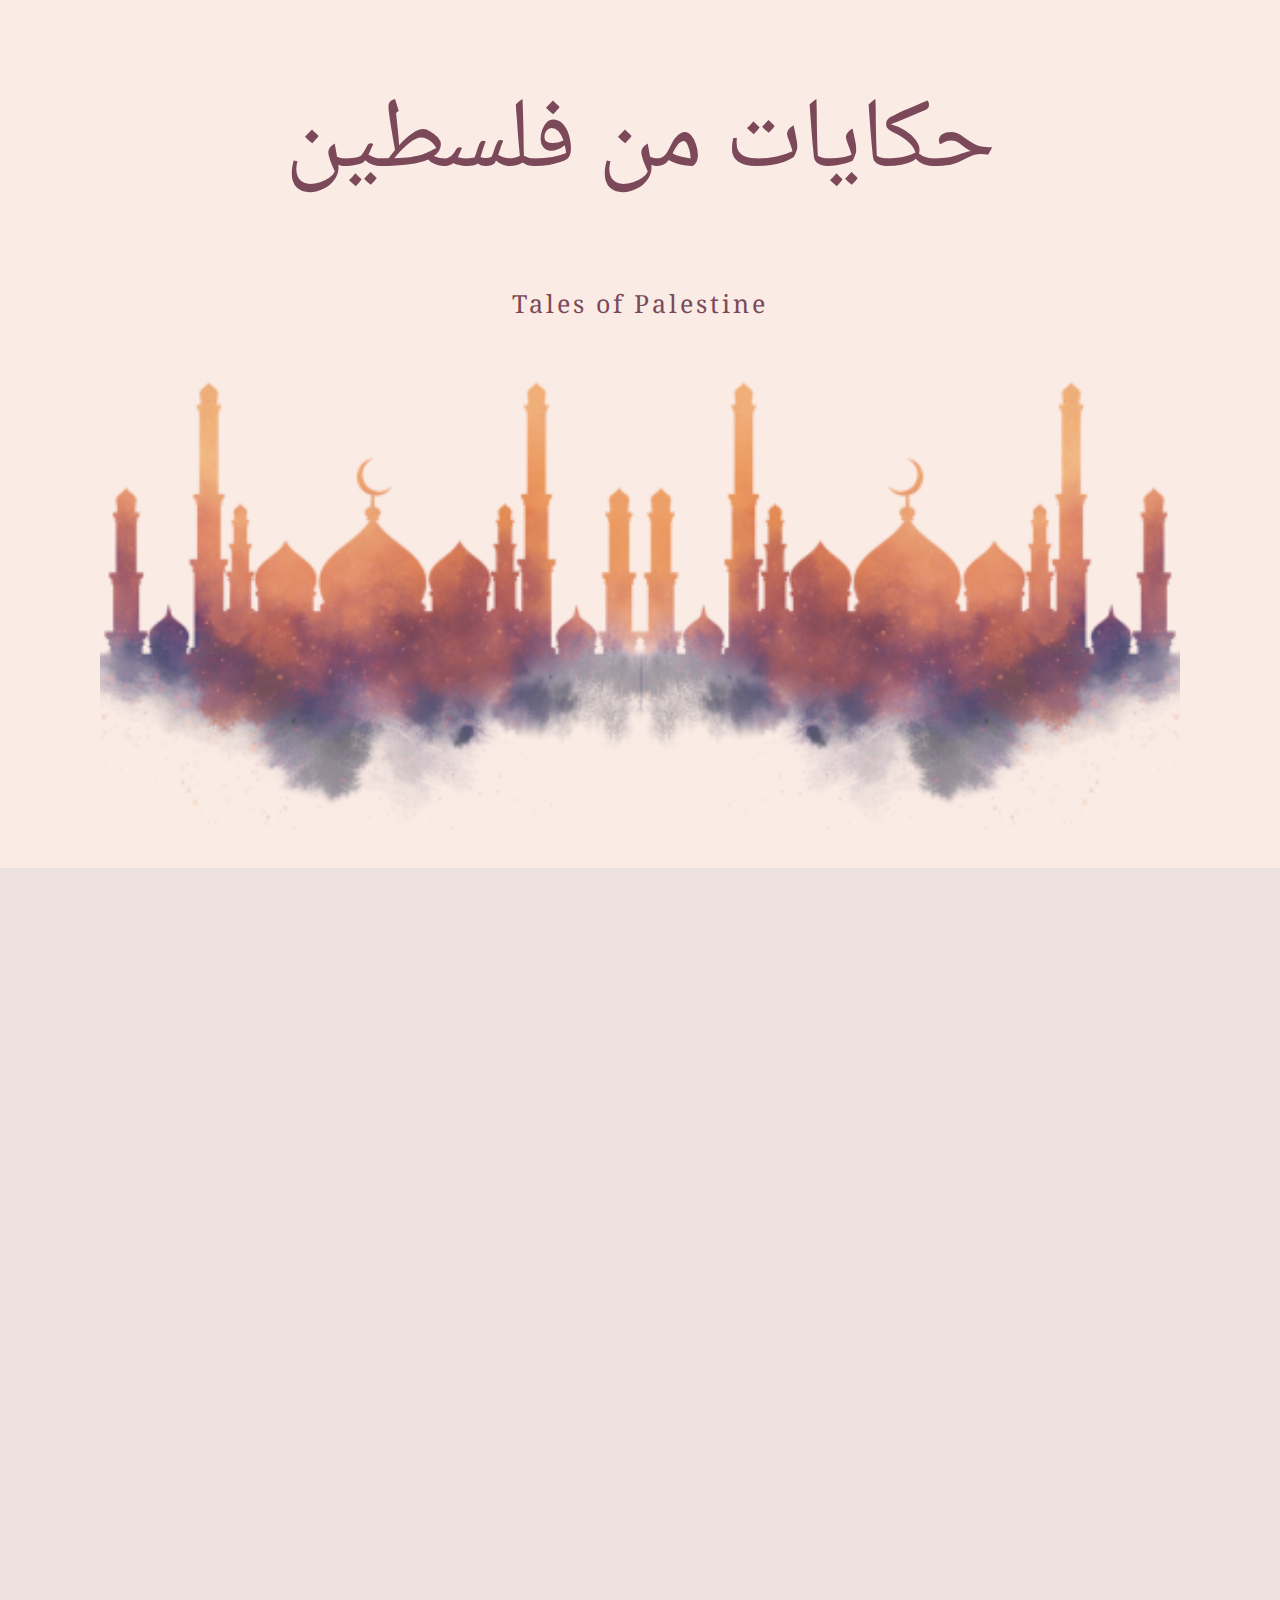
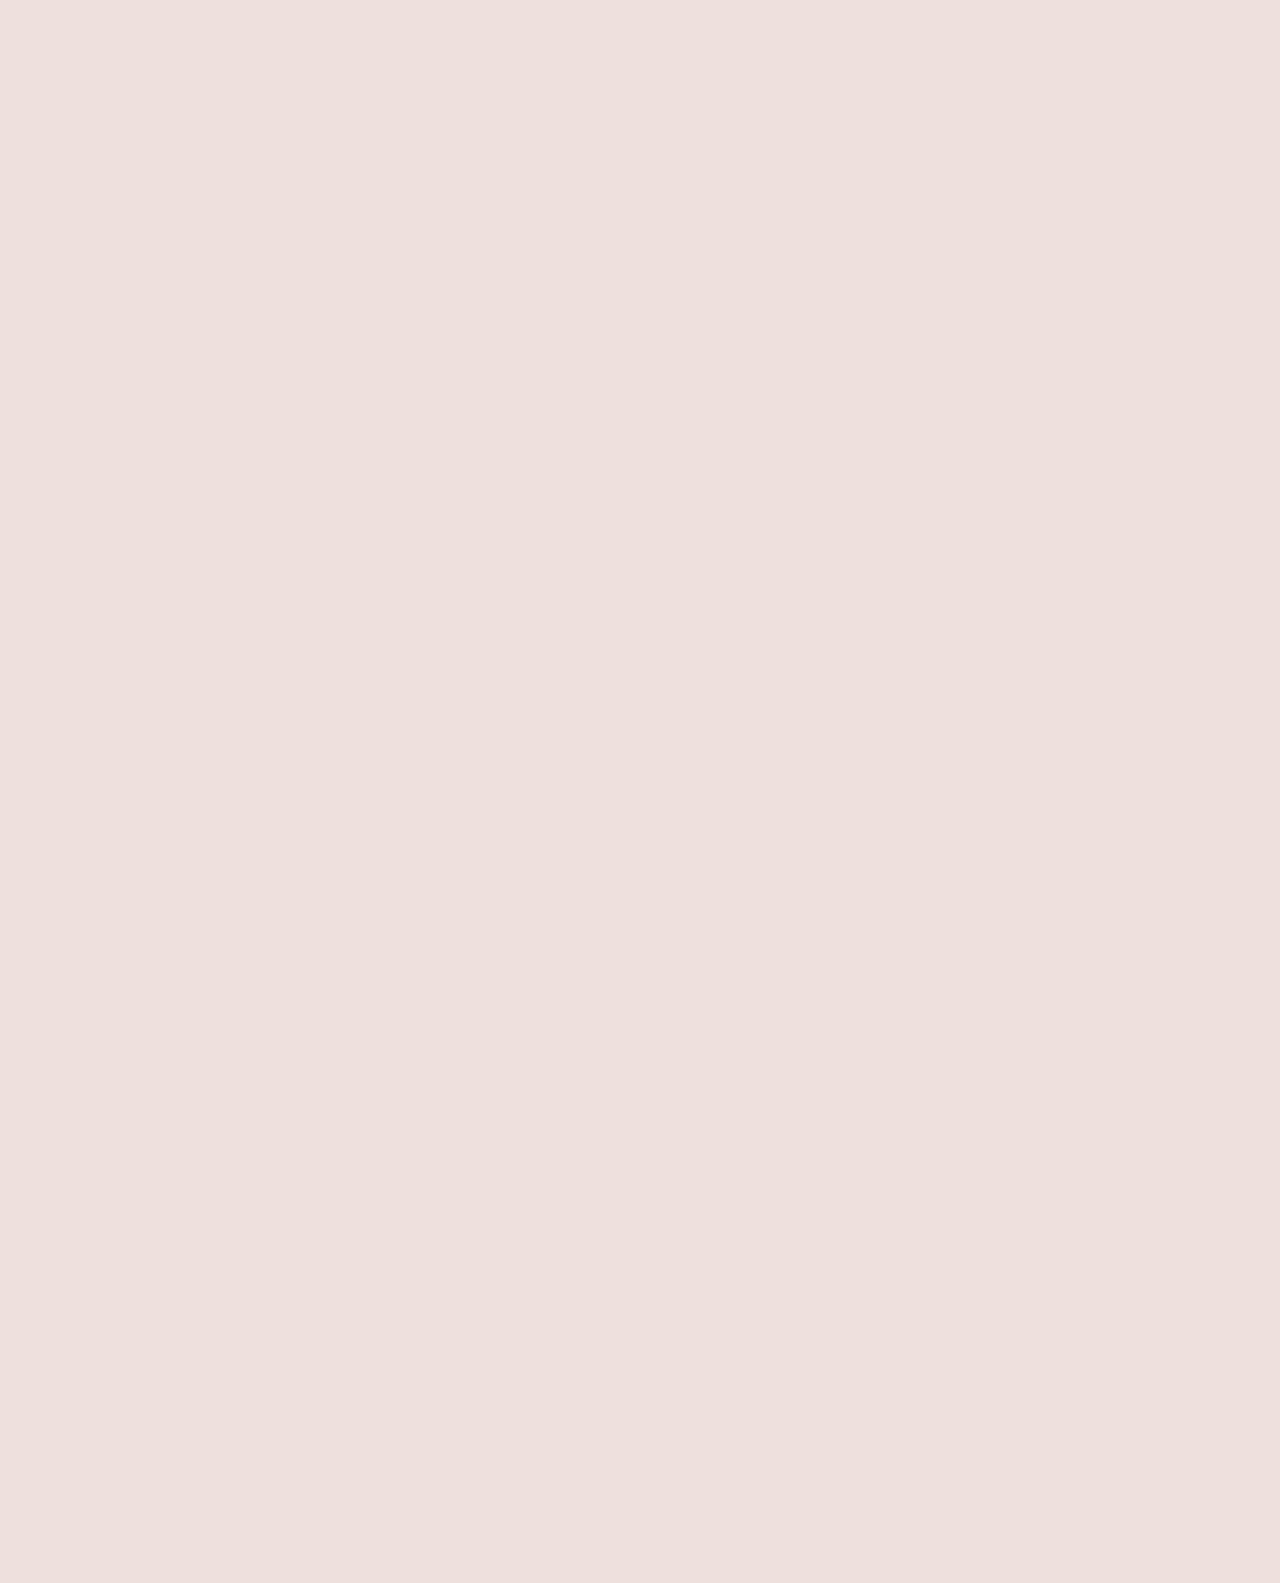
<file: index.html>
<!DOCTYPE html>
<html lang="en">
  <head>
    <meta charset="UTF-8" />
    <meta http-equiv="X-UA-Compatible" content="IE=edge" />
    <meta name="viewport" content="width=device-width, initial-scale=1.0" />
    <meta
      name="description"
      content="Explore a world of Palestinian stories, art, and cultural narratives that showcase resilience and creativity. Dive into our collection of blog posts, artworks, and voices that resonate with strength and hope in the face of adversity."
    />

    <meta
      name="keywords"
      content="Palestinian stories, cultural resilience, art, creativity, hope, adversity, Palestinian voices, blog, artwork, cultural narratives, Palestinian culture"
    />

    <meta name="author" content="Kristine Bjørgan Østby" />
    <link rel="preconnect" href="https://fonts.googleapis.com" />
    <link rel="preconnect" href="https://fonts.gstatic.com" crossorigin />
    <link
      href="https://fonts.googleapis.com/css2?family=Noto+Naskh+Arabic:wght@400..700&display=swap"
      rel="stylesheet"
    />
    <!-- Hotjar Tracking Code for Tales of Palestine -->
    <script>
      (function (h, o, t, j, a, r) {
        h.hj =
          h.hj ||
          function () {
            (h.hj.q = h.hj.q || []).push(arguments);
          };
        h._hjSettings = { hjid: 3867950, hjsv: 6 };
        a = o.getElementsByTagName("head")[0];
        r = o.createElement("script");
        r.async = 1;
        r.src = t + h._hjSettings.hjid + j + h._hjSettings.hjsv;
        a.appendChild(r);
      })(window, document, "https://static.hotjar.com/c/hotjar-", ".js?sv=");
    </script>
    <title></title>
    <link href="/css/styles.css" rel="stylesheet" />
    <script type="module" src="./js/index.js"></script>
  </head>
  <body>
    <!-- HEADER -->
    <header class="main-head">
      <div>
        <h1 class="maintitle">حكايات من فلسطين</h1>
        <h2 class="subtitle">Tales of Palestine</h2>
        <div class="header-img"></div>
      </div>
    </header>
    <header class="subhead">
      <button class="hamburger">☰</button>
      <a href="index.html" class="sub-title-link">
        <h1 class="sub-title">حكايات من فلسطين</h1>
      </a>
      <nav class="subhead-nav">
        <a class="sub-navlink" href="index.html" aria-label="Home">Home</a>
        <a class="sub-navlink" href="blogposts.html" aria-label="Blog">Blog</a>
        <a class="sub-navlink" href="about.html" aria-label="Visit us">About</a>
        <a class="sub-navlink" href="contact.html" aria-label="Get Involved"
          >Contact</a
        >
      </nav>
      <form action="/search" method="get" class="search">
        <label for="search-input" class="visually-hidden">Search</label>
        <input
          type="search"
          id="search-input"
          placeholder="SEARCH HERE"
          name="search"
        />
      </form>
    </header>
    <!-- MAIN -->

    <div id="blogCarousel" class="carousel">
      <h2>Latest blogposts</h2>
      <div class="carousel-content"></div>
      <button class="carousel-arrow carousel-prev">Prev</button>
      <button class="carousel-arrow carousel-next">Next</button>
    </div>

    <a href="about.html" class="intro-link">
      <h3 class="intro">Get to know us</h3>
    </a>
    <div id="index-about-content" class="index-about-content"></div>

    <div class="index-contact-content">
      <div class="loader">
        <div class="spinner">Loading</div>
      </div>
      <form class="contact" id="contact-form">
        <div class="bg">
          <label for="name">Name</label>
          <input
            type="text"
            id="name"
            name="name"
            placeholder="Your name here"
          />
          <span id="name-error" class="error"></span>
        </div>
        <div class="bg">
          <label for="email">Email</label>
          <input
            type="text"
            id="email"
            name="email"
            placeholder="Your email here"
          />
          <span id="email-error" class="error"></span>
        </div>
        <div class="bg">
          <label for="subject">Subject</label>
          <input
            type="text"
            id="subject"
            name="subject"
            placeholder="Your subject here"
          />
          <span id="subject-error" class="error"></span>
        </div>
        <div class="bg">
          <label for="message">Message</label>
          <textarea
            id="message"
            name="message"
            rows="4"
            placeholder="Your message here"
          ></textarea>
          <span id="message-error" class="error"></span>
        </div>
        <div class="button-container">
          <button class="submit" type="submit" value="send">Send</button>
        </div>
      </form>
    </div>

    <div id="newsletter-signup" class="newsletter">
      <h2>Sign up to our newsletter</h2>
      <label for="newsletter-email" class="visually-hidden">Newsletter</label>
      <input
        type="email"
        id="newsletter-email"
        placeholder="Enter your email"
        required
      />
      <button id="newsletter-submit" type="button">Sign Up</button>
      <div id="newsletter-message"></div>
    </div>

    <!-- FOOTER -->

    <footer>
      <p>Copyright © 2023 - All rights reserved</p>
    </footer>
  </body>
</html>
</file>
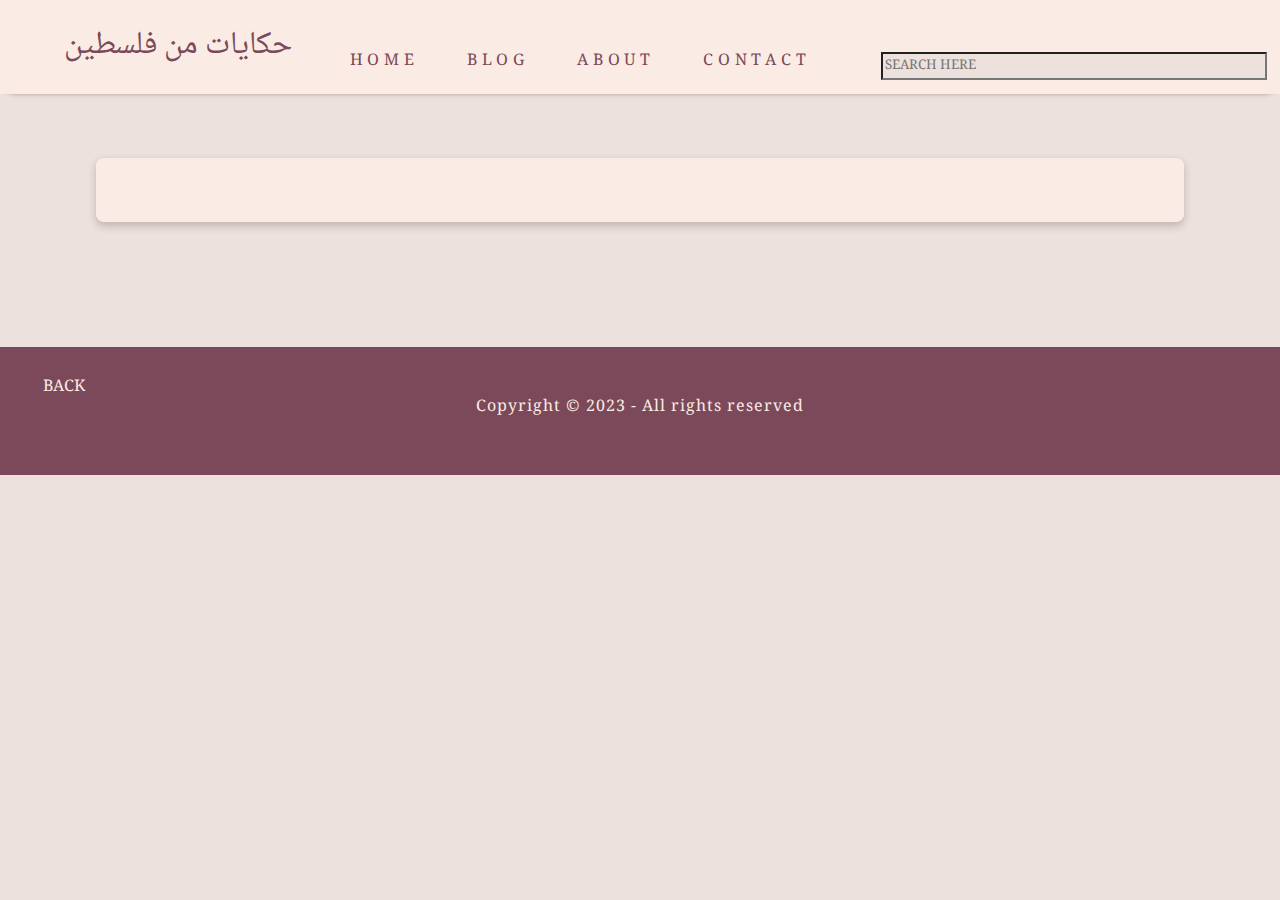
<file: about.html>
<!DOCTYPE html>
<html lang="en">
  <head>
    <meta charset="UTF-8" />
    <meta http-equiv="X-UA-Compatible" content="IE=edge" />
    <meta name="viewport" content="width=device-width, initial-scale=1.0" />
    <meta
      name="description"
      content="Explore a world of Palestinian stories, art, and cultural narratives that showcase resilience and creativity. Dive into our collection of blog posts, artworks, and voices that resonate with strength and hope in the face of adversity."
    />

    <meta
      name="keywords"
      content="Palestinian stories, cultural resilience, art, creativity, hope, adversity, Palestinian voices, blog, artwork, cultural narratives, Palestinian culture"
    />

    <meta name="author" content="Kristine Bjørgan Østby" />
    <link rel="preconnect" href="https://fonts.googleapis.com" />
    <link rel="preconnect" href="https://fonts.gstatic.com" crossorigin />
    <link
      href="https://fonts.googleapis.com/css2?family=Noto+Naskh+Arabic:wght@400..700&display=swap"
      rel="stylesheet"
    />
    <!-- Hotjar Tracking Code for Tales of Palestine -->
    <script>
      (function (h, o, t, j, a, r) {
        h.hj =
          h.hj ||
          function () {
            (h.hj.q = h.hj.q || []).push(arguments);
          };
        h._hjSettings = { hjid: 3867950, hjsv: 6 };
        a = o.getElementsByTagName("head")[0];
        r = o.createElement("script");
        r.async = 1;
        r.src = t + h._hjSettings.hjid + j + h._hjSettings.hjsv;
        a.appendChild(r);
      })(window, document, "https://static.hotjar.com/c/hotjar-", ".js?sv=");
    </script>
    <title></title>
    <link href="/css/styles.css" rel="stylesheet" />
    <script type="module" src="./js/index.js"></script>
  </head>
  <body>
    <!-- HEADER -->
    <header class="subhead">
      <button class="hamburger">☰</button>
      <a href="index.html" class="sub-title-link">
        <h1 class="sub-title">حكايات من فلسطين</h1>
      </a>
      <nav class="subhead-nav">
        <a class="sub-navlink" href="index.html" aria-label="Home">Home</a>
        <a class="sub-navlink" href="blogposts.html" aria-label="Blog">Blog</a>
        <a class="sub-navlink" href="about.html" aria-label="Visit us">About</a>
        <a class="sub-navlink" href="contact.html" aria-label="Get Involved"
          >Contact</a
        >
      </nav>
      <form action="/search" method="get" class="search">
        <label for="search" class="search">Search</label>
        <input
          type="text"
          id="search"
          placeholder="SEARCH HERE"
          name="search"
        />
      </form>
    </header>
    <!-- MAIN -->
    <div class="about-content" id="about-content"></div>
    <div class="links-container"></div>
    <button id="back">Back</button>
    <div class="loader">
      <div class="spinner">Loading</div>
    </div>

    <!-- FOOTER -->
    <footer>
      <p>Copyright © 2023 - All rights reserved</p>
    </footer>
  </body>
</html>
</file>
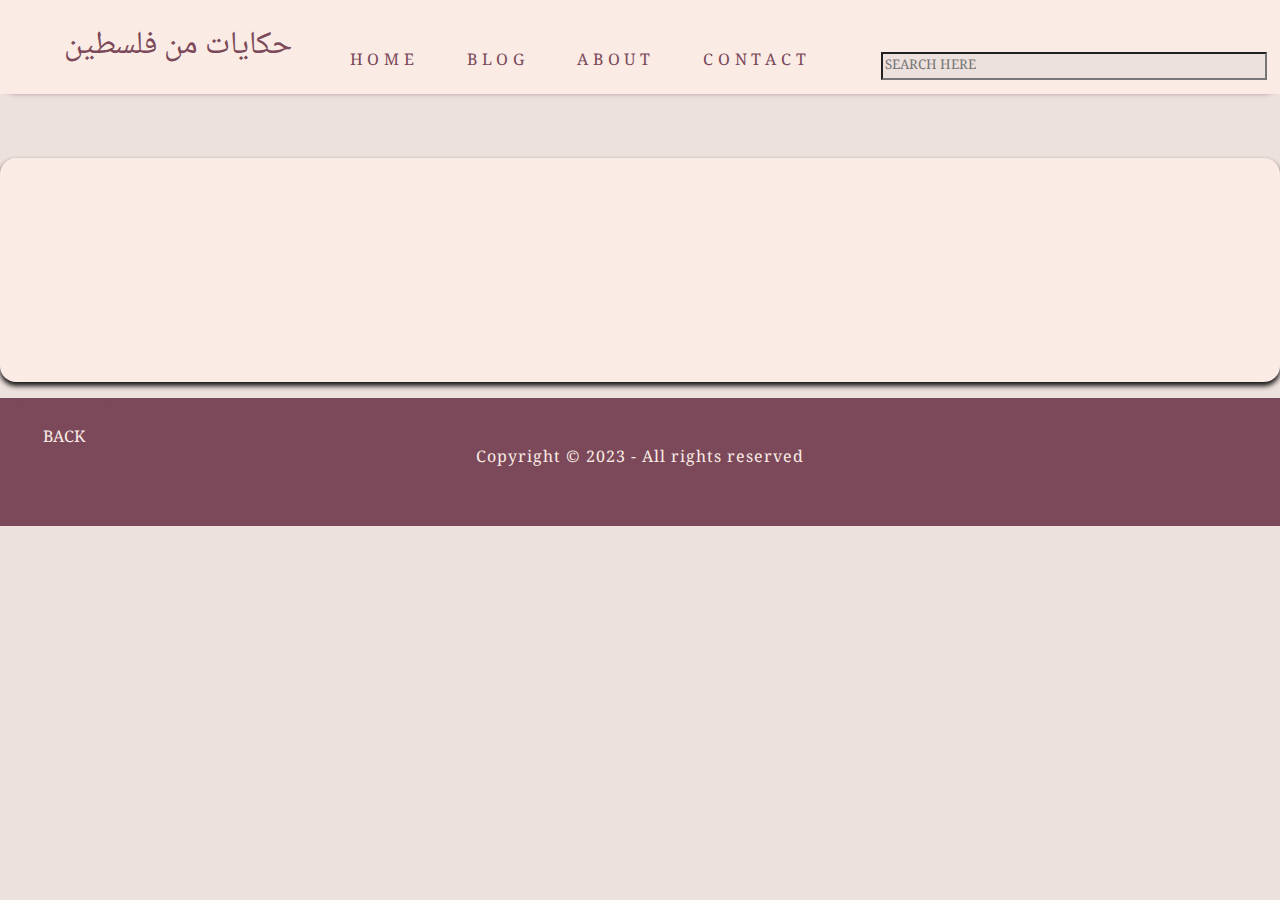
<file: blogpost.html>
<!DOCTYPE html>
<html lang="en">
  <head>
    <meta charset="UTF-8" />
    <meta http-equiv="X-UA-Compatible" content="IE=edge" />
    <meta name="viewport" content="width=device-width, initial-scale=1.0" />
    <meta
      name="description"
      content="Look further into your favorites"
    />
    <meta
      name="keywords"
      content="Palestinian literature, Palestinian poetry, cultural heritage, narrative traditions, Palestinian poets, literary works"
    />
    <meta name="author" content="Kristine Bjørgan Østby" />
    <link rel="preconnect" href="https://fonts.googleapis.com" />
    <link rel="preconnect" href="https://fonts.gstatic.com" crossorigin />
    <link
      href="https://fonts.googleapis.com/css2?family=Noto+Naskh+Arabic:wght@400..700&display=swap"
      rel="stylesheet"
    />
    <!-- Hotjar Tracking Code for Tales of Palestine -->
    <script>
      (function (h, o, t, j, a, r) {
        h.hj =
          h.hj ||
          function () {
            (h.hj.q = h.hj.q || []).push(arguments);
          };
        h._hjSettings = { hjid: 3867950, hjsv: 6 };
        a = o.getElementsByTagName("head")[0];
        r = o.createElement("script");
        r.async = 1;
        r.src = t + h._hjSettings.hjid + j + h._hjSettings.hjsv;
        a.appendChild(r);
      })(window, document, "https://static.hotjar.com/c/hotjar-", ".js?sv=");
    </script>
    <title></title>
    <link href="/css/styles.css" rel="stylesheet" />
    <script type="module" src="./js/index.js"></script>
  </head>
  <body>
    <!-- HEADER -->
    <header class="subhead">
      <button class="hamburger">☰</button>
      <a href="index.html" class="sub-title-link">
        <h1 class="sub-title">حكايات من فلسطين</h1>
      </a>
      <nav class="subhead-nav">
        <a class="sub-navlink" href="index.html" aria-label="Home">Home</a>
        <a class="sub-navlink" href="blogposts.html" aria-label="Blog">Blog</a>
        <a class="sub-navlink" href="about.html" aria-label="Visit us">About</a>
        <a class="sub-navlink" href="contact.html" aria-label="Get Involved"
          >Contact</a
        >
      </nav>
      <form action="/search" method="get" class="search">
        <label for="search" class="search">Search</label>
        <input
          type="text"
          id="search"
          placeholder="SEARCH HERE"
          name="search"
        />
      </form>
    </header>

    <!-- MAIN -->

    <div id="blogpost-container"></div>
    <button id="back">Back</button>
    <div class="loader">
      <div class="spinner">Loading</div>
    </div>

    <!-- FOOTER -->

    <footer>
      <p>Copyright © 2023 - All rights reserved</p>
    </footer>
  </body>
</html>
</file>
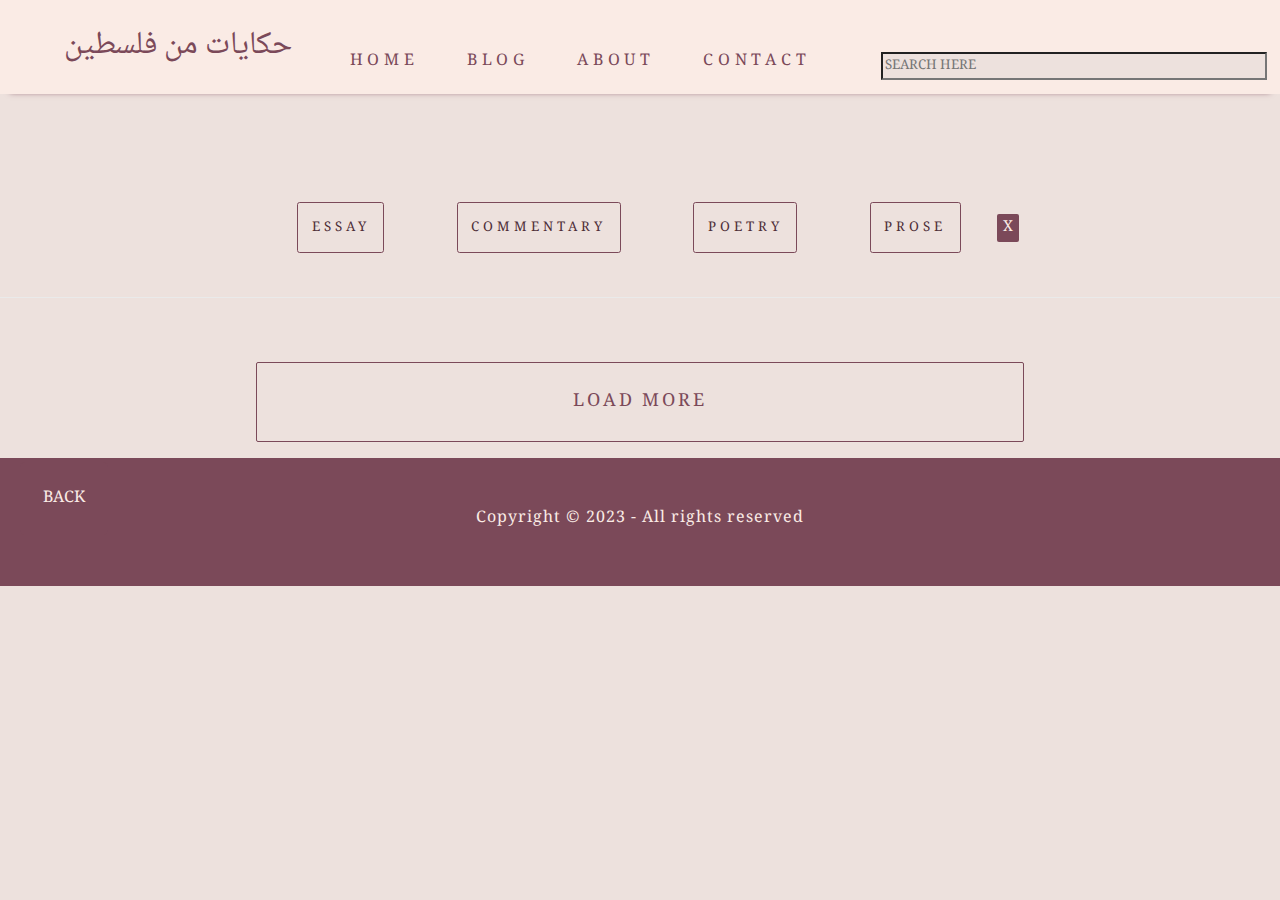
<file: blogposts.html>
<!DOCTYPE html>
<html lang="en">
  <head>
    <meta charset="UTF-8" />
    <meta http-equiv="X-UA-Compatible" content="IE=edge" />
    <meta name="viewport" content="width=device-width, initial-scale=1.0" />
    <meta
      name="description"
      content="Explore our curated blog posts featuring Palestinian literature, stories, and art. Dive deep into narratives that celebrate Palestinian culture, heritage, and the enduring spirit of its people."
    />

    <meta
      name="keywords"
      content="Palestinian blog, literature, stories, Palestinian art, culture, heritage, narratives, Palestinian writers, cultural blog, Middle Eastern art, Palestinian history"
    />

    <meta name="author" content="Kristine Bjørgan Østby" />
    <link rel="preconnect" href="https://fonts.googleapis.com" />
    <link rel="preconnect" href="https://fonts.gstatic.com" crossorigin />
    <link
      href="https://fonts.googleapis.com/css2?family=Noto+Naskh+Arabic:wght@400..700&display=swap"
      rel="stylesheet"
    />
    <!-- Hotjar Tracking Code for Tales of Palestine -->
    <script>
      (function (h, o, t, j, a, r) {
        h.hj =
          h.hj ||
          function () {
            (h.hj.q = h.hj.q || []).push(arguments);
          };
        h._hjSettings = { hjid: 3867950, hjsv: 6 };
        a = o.getElementsByTagName("head")[0];
        r = o.createElement("script");
        r.async = 1;
        r.src = t + h._hjSettings.hjid + j + h._hjSettings.hjsv;
        a.appendChild(r);
      })(window, document, "https://static.hotjar.com/c/hotjar-", ".js?sv=");
    </script>
    <title></title>
    <link href="/css/styles.css" rel="stylesheet" />
  </head>
  <body>
    <!-- HEADER -->
    <header class="subhead">
      <button class="hamburger">☰</button>
      <a href="index.html" class="sub-title-link">
        <h1 class="sub-title">حكايات من فلسطين</h1>
      </a>
      <nav class="subhead-nav">
        <a class="sub-navlink" href="index.html" aria-label="Home">Home</a>
        <a class="sub-navlink" href="blogposts.html" aria-label="Blog">Blog</a>
        <a class="sub-navlink" href="about.html" aria-label="Visit us">About</a>
        <a class="sub-navlink" href="contact.html" aria-label="Get Involved"
          >Contact</a
        >
      </nav>
      <form action="/search" method="get" class="search">
        <label for="search" class="search">Search</label>
        <input
          type="text"
          id="search"
          placeholder="SEARCH HERE"
          name="search"
        />
      </form>
    </header>

    <!-- MAIN -->
    <!-- filter categories-->
    <div class="blog-filters">
      <button class="filter-button" data-category-id="19">Essay</button>
      <button class="filter-button" data-category-id="16">Commentary</button>
      <button class="filter-button" data-category-id="18">Poetry</button>
      <button class="filter-button" data-category-id="17">Prose</button>
      <button class="clear-filters">x</button>
    </div>

    <!-- content -->
    <div id="blog-content"></div>
    <button id="view-more">Load More</button>
    <button id="back">Back</button>
    <div class="loader">
      <div class="spinner">Loading</div>
    </div>

    <!-- modal -->
    <div id="modal" class="modal">
      <div class="modal-content">
        <span class="close" id="close">&times;</span>
        <img id="modalImg" alt="Post Image" />
        <h1 id="modalTitle"></h1>
        <h3 id="modalAuthor"></h3>
        <div id="modalText"></div>
      </div>
    </div>

    <!-- FOOTER -->

    <footer>
      <p>Copyright © 2023 - All rights reserved</p>
    </footer>
    <script type="module" src="./js/index.js"></script>
  </body>
</html>
</file>
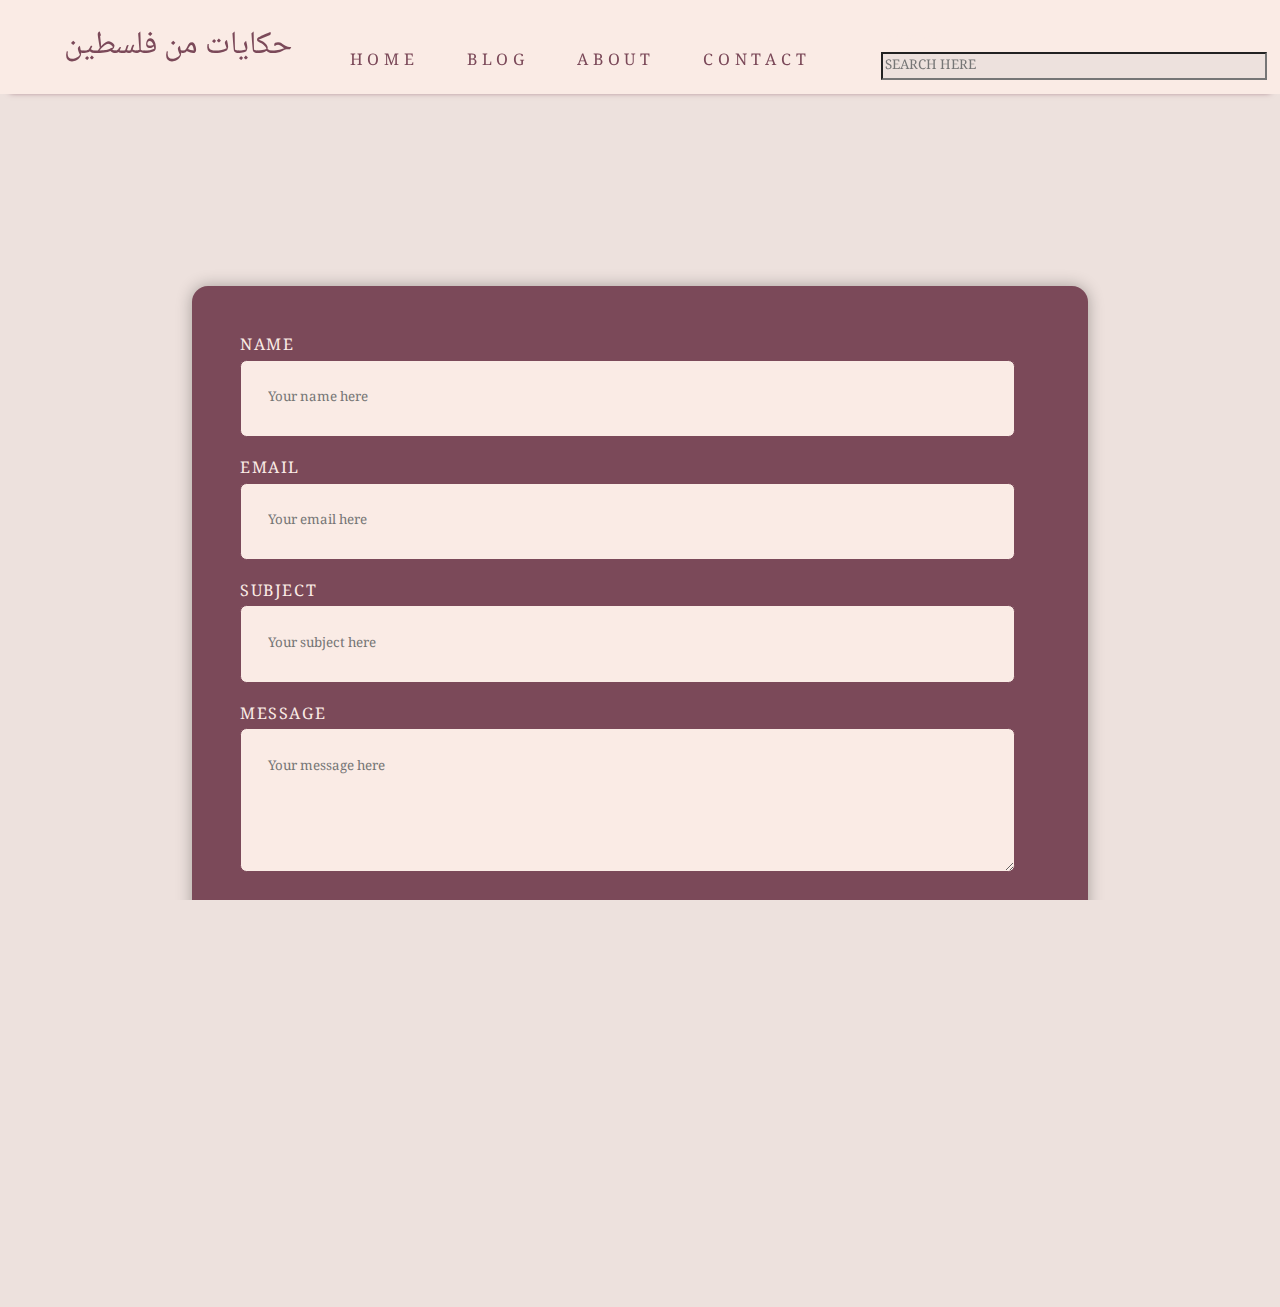
<file: contact.html>
<!DOCTYPE html>
<html lang="en">
  <head>
    <meta charset="UTF-8" />
    <meta http-equiv="X-UA-Compatible" content="IE=edge" />
    <meta name="viewport" content="width=device-width, initial-scale=1.0" />
    <title>Contact Us - Tales of Palestine</title>
    <meta
      name="description"
      content="Reach out to Tales of Palestine for inquiries, contributions, or to learn more about Palestinian literature and arts. Contact us today."
    />
    <meta
      name="keywords"
      content="contact Tales of Palestine, get in touch, inquiries about Palestinian culture, literature contact, art contributions, contact information"
    />

    <meta name="author" content="Kristine Bjørgan Østby" />
    <link rel="preconnect" href="https://fonts.googleapis.com" />
    <link rel="preconnect" href="https://fonts.gstatic.com" crossorigin />
    <link
      href="https://fonts.googleapis.com/css2?family=Noto+Naskh+Arabic:wght@400..700&display=swap"
      rel="stylesheet"
    />
    <!-- Hotjar Tracking Code for Tales of Palestine -->
    <script>
      (function (h, o, t, j, a, r) {
        h.hj =
          h.hj ||
          function () {
            (h.hj.q = h.hj.q || []).push(arguments);
          };
        h._hjSettings = { hjid: 3867950, hjsv: 6 };
        a = o.getElementsByTagName("head")[0];
        r = o.createElement("script");
        r.async = 1;
        r.src = t + h._hjSettings.hjid + j + h._hjSettings.hjsv;
        a.appendChild(r);
      })(window, document, "https://static.hotjar.com/c/hotjar-", ".js?sv=");
    </script>
    <title></title>
    <link href="/css/styles.css" rel="stylesheet" />
    <script type="module" src="./js/index.js"></script>
  </head>
  <body>
    <!-- HEADER -->
    <header class="subhead">
      <button class="hamburger">☰</button>
      <a href="index.html" class="sub-title-link">
        <h1 class="sub-title">حكايات من فلسطين</h1>
      </a>
      <nav class="subhead-nav">
        <a class="sub-navlink" href="index.html" aria-label="Home">Home</a>
        <a class="sub-navlink" href="blogposts.html" aria-label="Blog">Blog</a>
        <a class="sub-navlink" href="about.html" aria-label="Visit us">About</a>
        <a class="sub-navlink" href="contact.html" aria-label="Get Involved"
          >Contact</a
        >
      </nav>
      <form action="/search" method="get" class="search">
        <label for="search" class="search">Search</label>
        <input
          type="text"
          id="search"
          placeholder="SEARCH HERE"
          name="search"
        />
      </form>
    </header>
    <!-- MAIN -->

    <div class="contact-content">
      <div class="loader">
        <div class="spinner">Loading</div>
      </div>
      <form class="contact" id="contact-form">
        <div class="bg">
          <label for="name">Name</label>
          <input
            type="text"
            id="name"
            name="name"
            placeholder="Your name here"
          />
          <span id="name-error" class="error"></span>
        </div>
        <div class="bg">
          <label for="email">Email</label>
          <input
            type="text"
            id="email"
            name="email"
            placeholder="Your email here"
          />
          <span id="email-error" class="error"></span>
        </div>
        <div class="bg">
          <label for="subject">Subject</label>
          <input
            type="text"
            id="subject"
            name="subject"
            placeholder="Your subject here"
          />
          <span id="subject-error" class="error"></span>
        </div>
        <div class="bg">
          <label for="message">Message</label>
          <textarea
            id="message"
            name="message"
            rows="4"
            placeholder="Your message here"
          ></textarea>
          <span id="message-error" class="error"></span>
        </div>
        <div class="button-container">
          <button class="submit" type="submit" value="send">Send</button>
        </div>
      </form>
    </div>
    <button id="back">Back</button>

    <!-- FOOTER -->

    <footer>
      <p>Copyright © 2023 - All rights reserved</p>
    </footer>
  </body>
</html>
</file>
<file: css/styles.css>
* {
  font-family: "Noto Naskh Arabic", serif;
  background-color: #ede1dd;
}

html,
body {
  margin: 0;
  padding: 0;
  height: 100%;
  overflow-x: hidden;
  position: relative;
  line-height: 1.6;
  letter-spacing: 1px;
}

/* GLOBAL STYLES */
:focus {
  outline: none;
  box-shadow: 0 0 0 3px rgba(206, 62, 189, 0.5);
}

#back {
  background-color: #7b4959;
  color: #faebe5;
  border: none;
  border-radius: 5px;
  cursor: pointer;
  font-size: 16px;
  transition: background-color 0.3s ease-in-out;
  position: absolute;
  padding: 22.8px;
  margin: 20px;
  text-transform: uppercase;
}

#back:hover {
  background-color: #4d2e38;
}

#id:focus {
  outline: none;
  box-shadow: 0 0 0 2px rgba(0, 123, 255, 0.5);
}

/* Modal */
.modal {
  display: none;
  position: fixed;
  z-index: 1000;
  left: 0;
  top: 0;
  width: 100vw;
  height: auto;
  overflow: auto;
  background-color: rgb(0, 0, 0);
  background-color: rgba(0, 0, 0, 0.4);
  display: flex;
  align-items: center;
  justify-content: center;
}

.modal-content {
  position: relative;
  width: 100%;
  max-width: 60em;
  background-color: #faebe5;
  margin: auto;
  padding: 1vw;
  box-sizing: border-box;
  display: flex;
  flex-direction: column;
  align-items: center;
  max-height: 100vh;
  margin: 1em auto 0 auto;
  border-radius: 1vw;
  box-shadow: 0 0 1em rgba(0, 0, 0, 0.3);
  overflow: hidden;
}

#modalText {
  background-color: #faebe5;
  font-style: italic;
  letter-spacing: 0.1em;
  line-height: 2em;
  margin: 0;
  word-wrap: break-word;
  padding-left: 1em;
  padding-left: 1em;
}

.modal h1,
.modal h3 {
  background-color: #faebe5;
  color: #4d2e38;
  padding: 0.3em;
  margin: 0;
  word-wrap: break-word;
}

#modalImgLink {
  background-color: #faebe5;
}

.modal img {
  border-radius: 5px;
  max-width: 90%;
  max-height: 30vh;
  height: auto;
  box-shadow: 0 0 5px rgba(0, 0, 0, 0.3);
}

.modal *:focus {
  box-shadow: none;
}

/* Close button */
.close {
  top: 0;
  right: 0;
  background-color: transparent;
  position: absolute;
  font-size: 30px;
  color: #7b4959;
  font-size: 30px;
  font-weight: bold;
  cursor: pointer;
  border: none;
  padding: 4px 10px;
}

.close:hover,
.close:focus {
  color: #4d2e38;
  text-decoration: none;
  cursor: pointer;
}

/* Loader */
.loader {
  position: fixed;
  top: 0;
  left: 0;
  width: 100%;
  height: 100%;
  background-color: rgba(255, 255, 255, 0.7);
  display: flex;
  justify-content: center;
  align-items: center;
  z-index: 9999;
}

.spinner {
  border: 4px solid rgba(255, 255, 255, 0.2);
  border-top: 4px solid #7b4959;
  border-radius: 50%;
  width: 40px;
  height: 40px;
  animation: fadeRotate 5s infinite ease-in-out;
}

@keyframes fadeRotate {
  0% {
    transform: rotate(0deg);
    opacity: 1;
  }
  50% {
    opacity: 0.5;
  }
  100% {
    transform: rotate(360deg);
    opacity: 1;
  }
}
/* NAVIGATION */

/* Header */
.main-head {
  background-color: #faebe5;
  display: flex;
  flex-direction: row;
  justify-content: center;
  height: 100%;
}

.maintitle,
.subtitle {
  background-color: #faebe5;
  text-align: center;
  font-weight: lighter;
  letter-spacing: 1px;
  padding: 0;
  margin: 0;
}

.maintitle {
  padding: 5%;
  font-size: 100px;
  color: #7b4959;
}

.subtitle {
  font-size: 25px;
  letter-spacing: 3px;
}

.subtitle,
.navlink {
  color: #7b4959;
  text-decoration: none;
}

nav {
  align-self: flex-end;
  padding: 10px;
  width: 100%;
  text-align: right;
}

.navlink {
  text-transform: uppercase;
  padding: 1em;
  letter-spacing: 1px;
  margin-top: 0;
}

.navlink,
.sub-navlink:hover {
  cursor: pointer;
  background-color: #7b4959;
  color: #faebe5;
  border-radius: 2px;
  padding: 0.5em;
}

.header-img {
  background-color: #faebe5;
  background-image: url(/images/MOSQUE2.png);
  background-repeat: no-repeat;
  background-size: contain;
  background-position: center;
  min-height: 60vh;
  min-width: 100vw;
  max-width: 100vw;
  padding: 0;
  margin: 0;
}

/* Sub Header */
.hidden {
  display: none;
}

.subhead {
  padding-left: 0;
  padding-right: 0;
  margin-bottom: 0;
  top: 0;
  background-color: #faebe5;
  display: flex;
  display: flex;
  justify-content: space-between;
  align-items: center;
  transition: all 0.3s ease-in-out;
  box-shadow: 0 8px 6px -10px #7b4959;
  position: sticky;
  z-index: 1000;
  margin-bottom: 5%;
}

.sub-title .subhead-nav,
.search {
  flex: 1;
}

.sub-title {
  margin-right: auto;
  white-space: nowrap;
  background-color: #faebe5;
  text-align: center;
  color: #7b4959;
  font-size: 2em;
  padding-top: 0;
  padding-bottom: 0;
  flex: 0 0 auto;
  font-weight: 300;
}

.sub-title-link {
  text-decoration: none;
  color: inherit;
  background-color: #faebe5;
  margin-left: 5%;
}

/* Search bar */
.search {
  order: 3;
  background-color: #7b4959;
  margin-left: auto;
  align-self: center;
  background-color: #faebe5;
  padding: 1% 1% 0;
}

/*  search input */
.search input[type="search"] {
  background-color: #7b4959;
  border: 1px solid #7b4959;
  border-radius: 5px;
  letter-spacing: 3px;
  padding: 0.5vw; 
  width: 100%;
  font-size: 0.9vw;
  font-family: "Noto Naskh Arabic", serif;
  box-sizing: border-box;
  text-align: center;
}

.search input[type="search"]::placeholder { 
  color: #ede1dd;
  font-family: "Noto Naskh Arabic", serif;
}
/* Hamburger */
.hamburger {
  display: none;
  font-size: 30px;
  cursor: pointer;
  background-color: transparent;
  color: #7b4959;
  border: none;
}

.subhead nav {
  display: flex;
  justify-content: center;
  align-items: center;
  margin: 0 auto;
  order: 2;
  background-color: #faebe5;
  justify-content: center;
  flex-grow: 0.5;
  justify-content: center;
  width: auto;
  font-size: 1em;
}

.sub-navlink {
  background-color: #faebe5;
  text-transform: uppercase;
  letter-spacing: 0.3em;
  text-decoration: none;
  cursor: pointer;
  color: #7b4959;
  padding: 0.6em 1.5em;
}

.sub-navlink.active {
  color: #7b4959;
  border: 1px solid #7b4959;
  border-radius: 2px;
  padding: 0.5em;
}

.sub-navlink:focus,
.hamburger:focus {
  box-shadow: none;
}

/* Footer */
footer {
  background-color: #7b4959;
  position: static;
  bottom: 0;
  left: 0;
  padding: 0;
  margin: 0;
  height: 8em;
  width: 100%;
}

footer p {
  background-color: #7b4959;
  color: #faebe5;
  text-align: center;
  padding-top: 3em;
}

/* INDEX */

/* Carousel */
.carousel {
  position: relative;
  width: 100%;
  max-width: 60em;
  height: auto;
  margin: auto;
  overflow: hidden;
  background-color: #faebe5;
  box-shadow: 0 0.2em 0.3em rgba(0, 0, 0, 0.9);
  border-radius: 1em;
}

.carousel-content {
  display: flex;
  transition: transform 0.5s ease-in-out;
}

/* carousel items */
.carousel-item {
  flex: 0 0 100%;
  max-width: 100%;
  min-height: 20em;
  max-height: 60em;
  box-sizing: border-box;
  display: flex;
  flex-direction: column;
  align-items: center;
  justify-content: center;
  text-align: center;
  background-color: #faebe5;
  padding: 5%;
}

.carousel h2,
p,
h3 {
  color: #4d2e38;
  align-items: center;
  justify-content: center;
  text-align: center;
  background-color: #faebe5;
  font-weight: 150;
}

.carousel h2 {
  text-transform: uppercase;
  font-weight: 100;
  font-size: 20px;
}

.carousel h3 {
  letter-spacing: 3px;
  font-size: 30px;
  text-transform: uppercase;
}

.carousel p {
  font-style: italic;
  letter-spacing: 1px;
  padding: 20px;
  margin: 20px;
  line-height: 30px;
}

.carousel img {
  max-height: 600px;
  max-width: 100%;
  height: auto;
  display: block;
  box-shadow: 0 2px 3px rgba(0, 0, 0, 0.9);
  border-radius: 5px;
}

.carousel a,
.index-about-content a {
  bottom: 1em;
  display: inline-block;
  background-color: #7b4959;
  color: #faebe5;
  padding: 1em 1em;
  border-radius: 0.5em;
  text-decoration: none;
  transition: background-color 0.3s ease;
}

.carousel a:hover,
.index-about-content a:hover {
  background-color: #4d2e38;
  cursor: pointer;
  transform: scale(1.02);
}

/* Carousel buttons */
.carousel-arrow {
  position: absolute;
  top: 50%;
  transform: translateY(-50%);
  background-color: #7b4959;
  border: none;
  cursor: pointer;
  color: #faebe5;
  border-radius: 3px;
  padding: 10px;
  margin: 10px;
}

.carousel-prev {
  left: 0;
}

.carousel-next {
  right: 0;
}

.carousel-arrow:hover {
  background-color: #4d2e38;
  transition: transform 0.6s ease;
}

/* Index about content */

#index-about-content {
  max-width: 100%;
  min-height: 20vh;
  max-height: 100vh;
  box-sizing: border-box;
  display: flex;
  flex-direction: column;
  align-items: center;
  justify-content: center;
  text-align: center;
  background-color: #faebe5;
  margin-right: auto;
  margin-bottom: 2vw;
  border-radius: 1em;
  color: #4d2e38;
  padding: 5vw;
  box-sizing: border-box;
}

.intro {
  color: #4d2e38;
  text-transform: uppercase;
  font-weight: 100;
  font-size: 1em;
  letter-spacing: 1%;
  z-index: 1000;
  background-color: #ede1dd;
  padding-top: 15%;
}

.intro-link {
  text-decoration: none;
}

.index-about-content h1,
.index-about-content h2,
.index-about-content p,
.index-about-content span {
  color: #4d2e38;
  align-items: center;
  justify-content: center;
  text-align: center;
  width: 100%;
  letter-spacing: 0.1em;
  background-color: transparent;
  padding: 0.5em;
}

.index-about-content h1 {
  font-size: 2.5em;
  letter-spacing: 0.2em;
  text-transform: uppercase;
  font-weight: 100;
  height: 100%;
  width: 100%;
}

.index-about-content h2 {
  font-weight: normal;
}

.index-about-content p,
.index-about-content span {
  font-size: 1em;
}

.index-about-content a {
  margin: 1em;
  position: relative;
}

.index-about-content img {
  border-radius: 0.5em;
  max-width: 100%;
  max-height: 40em;
  height: auto;
  object-fit: contain;
  box-shadow: 0 0 5px rgba(0, 0, 0, 0.3);
  width: 20em;
}

/* Contact index */

.index-contact-content {
  display: flex;
  flex-direction: column;
  align-items: center;
  justify-content: center;
  text-transform: uppercase;
  letter-spacing: 0.em;
  padding: 15%;
}

/* Newsletter */

.newsletter {
  display: flex;
  flex-direction: column;
  align-items: center;
  justify-content: center;
  text-transform: uppercase;
  color: #7b4959;
  background-color: #ede1dd;
  border-radius: 1em;
  margin: auto;
  gap: 3em;
  letter-spacing: 0.3em;
  width: 100%;
}

.newsletter input[type="email"] {
  color: #4d2e38;
  background-color: #faebe5;
  border: 1px solid #7b4959;
  border-radius: 1em;
  padding: 1em 1.5em;
  width: 50%;
  box-sizing: border-box;
  margin-bottom: 1em;
}

.newsletter button {
  color: #faebe5;
  background-color: #7b4959;
  letter-spacing: 3px;
  border: none;
  border-radius: 10px;
  padding: 10px 20px;
  cursor: pointer;
  text-transform: uppercase;
  transition: background-color 0.3s ease;
}

.newsletter button:hover {
  background-color: #4d2e38;
  cursor: pointer;
  transform: scale(1.02);
}

.visually-hidden {
 position: absolute;
  width: 1px;
  height: 1px;
  margin: -1px;
  padding: 0;
  overflow: hidden;
  clip: rect(0, 0, 0, 0);
  border: 0;
}

/* BLOGPOSTS */

/* Content */
#blog-content {
  display: grid;
  grid-template-columns: repeat(auto-fit, minmax(300px, 1fr));
  gap: 40px;
  margin: 0 auto;
  max-width: 100%;
  padding: 0 5% 5%;
}

.blog-filters {
  display: flex;
  justify-content: center;
  padding: 2em;
  border-bottom: 1px solid #eaeaea;
}

.filter-button {
  border: 1px solid #7b4959;
  border-radius: 0.2em;
  color: #4d2e38;
  text-transform: uppercase;
  letter-spacing: 0.3em;
  padding: 1em;
  margin: 1% 3%;
  cursor: pointer;
  transition: background-color 0.3s;
}

.filter-button:hover {
  background-color: #7b4959;
  color: #faebe5;
}

/* Active state */
.filter-button.active {
  color: #faebe5;
  background-color: #7b4959;
  border: 1px solid #7b4959;
  border-radius: 2px;
}

/* clear filter */
.clear-filters {
  text-align: center;
  align-self: center;
  cursor: pointer;
  border: none;
  color: #faebe5;
  background-color: #7b4959;
  font-family: "Noto Naskh Arabic", serif;
  text-transform: uppercase;
  font-size: 15px;
  border-radius: 2px;
}

/* SINGLE BLOGPOST */

.blog-post {
  background: #faebe5;
  border-radius: 5px;
  box-shadow: 0 1px 2px rgba(0, 0, 0, 0.5);
  display: flex;
  flex-direction: column;
  width: 100%;
  box-sizing: border-box;
  align-items: center;
  width: fit-content;
  height: auto;
  max-height: 800px;
  position: relative;
  padding-bottom: 100px;
  transition: transform 0.2s ease;
}

.blog-post:hover {
  transform: scale(1.07);
  cursor: pointer;
}

.blog-post h2,
.blog-post div,
.blog-post-poem,
.blog-post a {
  padding: 1% 3%;
  width: auto;
}

.blog-post-author {
  position: absolute;
  bottom: 70px;
  left: 50%;
  transform: translateX(-50%);
  font-size: 16px;
  color: #4d2e38;
  text-align: center;
  width: 100%;
}

.blog-post h2 {
  background: #faebe5;
  font-size: 20px;
  margin: 10px 0;
  color: #4d2e38;
  margin-bottom: 15px;
  text-align: center;
  padding: 20px;
}

.blog-post div {
  color: #4d2e38;
  margin-bottom: 20px;
  padding: 40px;
  background-color: #faebe5;
}

p,
blockquote,
.blog-post-location {
  background-color: #faebe5;
}

.blog-post-poem {
  margin-top: 20px;
  font-style: italic;
  padding: 15px;
  border-radius: 8px;
  text-align: center;
}

.blog-post a {
  position: absolute;
  bottom: 20px;
  display: inline-block;
  border: 1px solid #7b4959;
  color: #7b4959;
  padding: 5px 10px;
  border-radius: 2px;
  text-decoration: none;
  transition: background-color 0.3s ease;
}

.blog-post a:hover {
  background-color: #7b4959;
  color: #faebe5;
  cursor: pointer;
}

#view-more {
  text-transform: uppercase;
  letter-spacing: 3px;
  font-family: "Noto Naskh Arabic", serif;
  text-align: center;
  font-size: 18px;
  display: block;
  margin: 0 auto;
  color: #7b4959;
  padding: 1.5% 0;
  height: 80px;
  width: 60%;
  border-radius: 2px;
  text-decoration: none;
  transition: background-color 0.3s ease;
  border: 1px solid #7b4959;
}

#view-more:hover {
  cursor: pointer;
  background-color: #7b4959;
  color: #faebe5;
}

/*SINGLE BLOGPOST*/

#blogpost-container {
  display: flex;
  flex-direction: column;
  align-items: center;
  background-color: #faebe5;
  max-width: 100em;
  height: auto;
  margin: 0 auto;
  padding: 7em;
  gap: 3em;
  border-radius: 1em;
  box-shadow: 0 0.2em 0.3em rgba(0, 0, 0, 0.9);
}

.blogpost-title {
  background-color: #faebe5;
  font-size: 2em;
  color: #4d2e38;
  margin-bottom: 0.5em;
}

.blogpost-author {
  background-color: transparent;
  color: #4d2e38;
}

.blogpost-date {
  font-size: 0.85em;
  color: #4d2e38;
  margin-bottom: 1em;
}

.blogpost-image {
  width: 85vw;
  height: auto;
  margin-bottom: 1em;
  border-radius: 0.5em;
  box-shadow: 0 0.2em 0.3em rgba(0, 0, 0, 0.9);
}

.blogpost-image2 {
  width: 90vw;
  height: auto;
  margin-bottom: 1em;
  border-radius: 0.5em;
  box-shadow: 0 0.2em 0.3em rgba(0, 0, 0, 0.9);
  max-height: 30em;
  object-fit: cover;
  object-position: 80% 20%;
  margin-right: 6em;
}

.blogpost-poem {
  font-style: italic;
  background-color: #ede1dd;
  padding: 1em;
  margin-bottom: 1em;
  border-left: 0.4em solid #7b4959;
}

.blogpost-text {
  background-color: #faebe5;
  line-height: 1.6;
  margin-bottom: 1em;
  margin-left: 7em;
}

.blogpost-quote {
  font-style: italic;
  background-color: #faebe5;
  font-size: 1.25em;
  line-height: 1.6;
  color: #4d2e38;
  margin-bottom: 1em;
}

.bio-image-container {
  background-color: #faebe5;
  display: flex;
  justify-content: space-between;
  align-items: center;
  width: 100vw;
  gap: 1em;
}

/* CONTACT FORM */

/* Form elememt */
.contact-content {
  display: flex;
  flex-direction: column;
  align-items: center;
  justify-content: center;
  text-transform: uppercase;
  letter-spacing: 0.1em;
  padding: 10%;
}

.contact {
  width: 100%;
  max-width: 50em;
  padding: 3em;
  box-shadow: 0 0 1em rgba(0, 0, 0, 0.3);
  border-radius: 1em;
  background-color: #7b4959;
}

.contact,
.bg,
label,
.error {
  background-color: #7b4959;
  color: #faebe5;
}

#contact-form input,
#contact-form textarea {
  background: #faebe5;
  width: 90%;
  padding: 2em;
  margin-bottom: 1.5em;
  border: 0.3px solid #7b4959;
  border-radius: 0.5em;
}

/* submit button */
.submit {
  border-radius: 0.5em;
  height: 4em;
  width: 7em;
  color: #faebe5;
  background-color: #7b4959;
  border: none;
  cursor: pointer;
  transition: background 0.3s ease;
  border-color: #faebe5;
  text-transform: uppercase;
  letter-spacing: 0.1em;
}

.button-container {
  display: flex;
  justify-content: center;
  margin-top: 2em;
  background-color: #7b4959;
}

.submit:hover {
  background: #4d2e38;
  color: #faebe5;
}

#contact-form input[type="submit"] {
  background: #e18c68;
  color: #faebe5;
  border: none;
  cursor: pointer;
  transition: background 0.3s ease;
}

/* Error message styling */
.error {
  color: red;
  font-size: 0.8rem;
  height: 1em;
  text-transform: uppercase;
  letter-spacing: 1px;
}

/* ABOUT */
.about-content {
  display: flex;
  flex-direction: column;
  align-items: center;
  justify-content: space-between;
  max-width: 80%;
  height: max-content;
  margin: 5vh auto;
  padding: 2em;
  background-color: #faebe5;
  color: #4d2e38;
  border-radius: 0.5em;
  box-shadow: 0 0.2em 0.5em rgba(0, 0, 0, 0.2);
  text-align: center;
  position: relative;
  background-color: #faebe5;
  line-height: 1.6em;
  letter-spacing: 0.5en;
}

/* title + subtitle */
.about-content h1,
.about-content h2 {
  font-size: 2em;
  background-color: #faebe5;
  color: #4d2e38;
  margin-top: 0;
  margin-bottom: 1em;
  font-weight: 100;
  letter-spacing: 0.001em;
  line-height: 1em;
}

/* Mission, vision, about, thank */
.about-content p {
  background-color: #faebe5;
  color: #4d2e38;
  margin-bottom: 1em;
  font-size: 1em;
  padding: 1%;
}

.about-content img {
  display: inline-block;
  vertical-align: middle;
  box-shadow: 0 0.2em 0.5em rgba(0, 0, 0, 0.2);
  border-radius: 0.5em;
  height: auto;
  max-height: 50vh;
  margin: auto;
  width: 70%;
  max-width: 80%;
}

/* links: instagram, email, donations */
.links-container {
  display: flex;
  justify-content: center;
  gap: 2em;
  padding-top: 5%;
}

.links-container a {
  font-size: 20px;
  display: inline-block;
  color: #7b4959;
  text-decoration: none;
  transition: background-color 0.3s, color 0.3s;
}

.links-container a:hover {
  text-decoration: underline;
}

/* Media queries */
/* first breakpoint */
@media (max-width: 1024px) {
  /* header */
  .hamburger {
    display: block;
    position: absolute;
    left: 1em;
    top: 1em;
    z-index: 102;
  }

  .subhead {
    display: flex;
    justify-content: center;
    align-items: center;
    flex-wrap: wrap;
  }

  .sub-title {
    order: 2;
    flex: 1;
    text-align: right;
    min-width: 15em;
    max-width: 30em;
  }

  .search {
    order: 1;
    flex: 1;
    max-width: 80%;
    min-width: 80%;
    margin: 1em auto;
    position: relative;
  }

  .search input[type="text"] {
    width: 100%;
    padding: 10px;
  }

  .subhead-nav {
    display: none;
    flex-direction: column;
    width: 100%;
    position: absolute;
    top: calc(100% + 1em);
    left: 0;
    background-color: #faebe5;
    z-index: 101;
  }

  .subhead-nav.open {
    display: flex;
  }

  /* carousel */
  .carousel h2 {
    font-size: 18px;
  }

  .carousel h3 {
    font-size: 28px;
  }

  .carousel p {
    padding: 15px;
    margin: 15px;
    line-height: 28px;
  }

  .carousel img {
    max-height: 50vh;
  }

  .carousel-arrow {
    padding: 8px;
  }
}

/* medium screen */
@media (max-width: 625px) {
  /* header */
  .main-head {
    height: 60vh;
  }

  .maintitle {
    padding: 0.65em;
    font-size: 3em;
  }

  .subtitle {
    font-size: 0.6em;
    letter-spacing: 0.3em;
  }

  .header-img {
    min-height: 40vh;
  }
  /* modal */
  .modal {
    width: 100vw;
    height: auto;
    overflow: auto;
  }

  .modal-content {
    width: 80vw;
    font-size: 0.8em;
    max-width: 100vw;
    padding: 2vw;
    border-radius: 1vw;
    overflow: auto;
    display: flex;
    flex-direction: column;
    align-items: center;
  }

  .modal h1,
  .modal h3 {
    font-size: 1.3em;
    text-align: center;
  }
  .modal img {
    border-radius: 5px;
    max-width: 100%;
    max-height: 30vh;
    height: auto;
    box-shadow: 0 0 5px rgba(0, 0, 0, 0.3);
    margin: 0 auto;
  }

  .modal *:focus {
    box-shadow: none;
  }
  /* blogpost */
  .blog-filters {
    flex-direction: column;
    align-items: center;
  }

  .filter-button {
    width: 100%;
    margin: 0.5em 0;
  }

  /* single blogpost */
  .blogpost-title {
    font-size: 1em;
    margin-bottom: 0.5em;
    width: 70vw;
  }

  .blogpost-author {
    background-color: transparent;
    font-size: 0.8em;
    width: 25vw;
    align-items: center;
  }

  .blogpost-image2 {
    width: 50vw;
    height: 30vh;
  }

  .blogpost-poem {
    font-size: 0.8em;
    line-height: 1.8em;
    width: 90vw;
  }

  .blogpost-text {
    line-height: 1.6;
    margin-bottom: 1em;
    margin-left: 7em;
  }

  .blogpost-quote {
    font-size: 0.6em;
    line-height: 1.6;
  }

  .bio-image-container {
    font-size: 0.5em;
  }
}

/* smaller screens */

@media (max-width: 420px) {
  /* header */
  .hamburger {
    display: block;
    position: absolute;
    left: 1em;
    top: 1em;
    z-index: 102;
  }

  .subhead {
    justify-content: flex-end;
    padding-right: 50px;
    position: relative;
  }

  .search {
    position: relative;
    left: 2em;
    right: 1em;
    max-width: calc(100% - 2em);
    width: auto;
  }

  .search input[type="text"] {
    width: 100%;
  }

  .sub-title {
    display: none;
  }

  .subhead-nav.open {
    top: calc(100% + 50px);
  }
  /* single blogpost */
  .blogpost-title {
    font-size: 0.7em;
    margin-bottom: 0.5em;
    width: 65vw;
  }

  .blogpost-author {
    background-color: transparent;
    font-size: 0.5em;
    width: 20vw;
    align-items: center;
  }

  .blogpost-date {
    font-size: 0.2em;
    width: 20vw;
  }

  .blogpost-image2 {
    width: 50vw;
    height: 30vh;
  }

  .blogpost-poem {
    font-size: 0.6em;
    line-height: 1.9em;
    width: 90vw;
  }

  .blogpost-text {
    line-height: 1.9;
    margin-bottom: 1em;
    margin-left: 7em;
  }

  .blogpost-quote {
    font-size: 0.6em;
    line-height: 1.9;
  }

  .bio-image-container {
    font-size: 0.5em;
  }

  /* about */
  .intro {
    font-size: 0.5em;
  }

  .index-about-content h1,
  .index-about-content h2,
  .index-about-content p,
  .index-about-content span {
    font-size: 0.6em;
  }
  .index-about-content span {
    padding: 2em;
  }
  .index-about-content a {
    margin: 0;
    bottom: 0.5em;
    padding: 0.3em 0.3em;
  }

  /* newsletter */
  .newsletter {
    font-size: 0.7em;
  }

  /* footer */

  footer p {
    font-size: 0.6em;
  }
}
</file>
